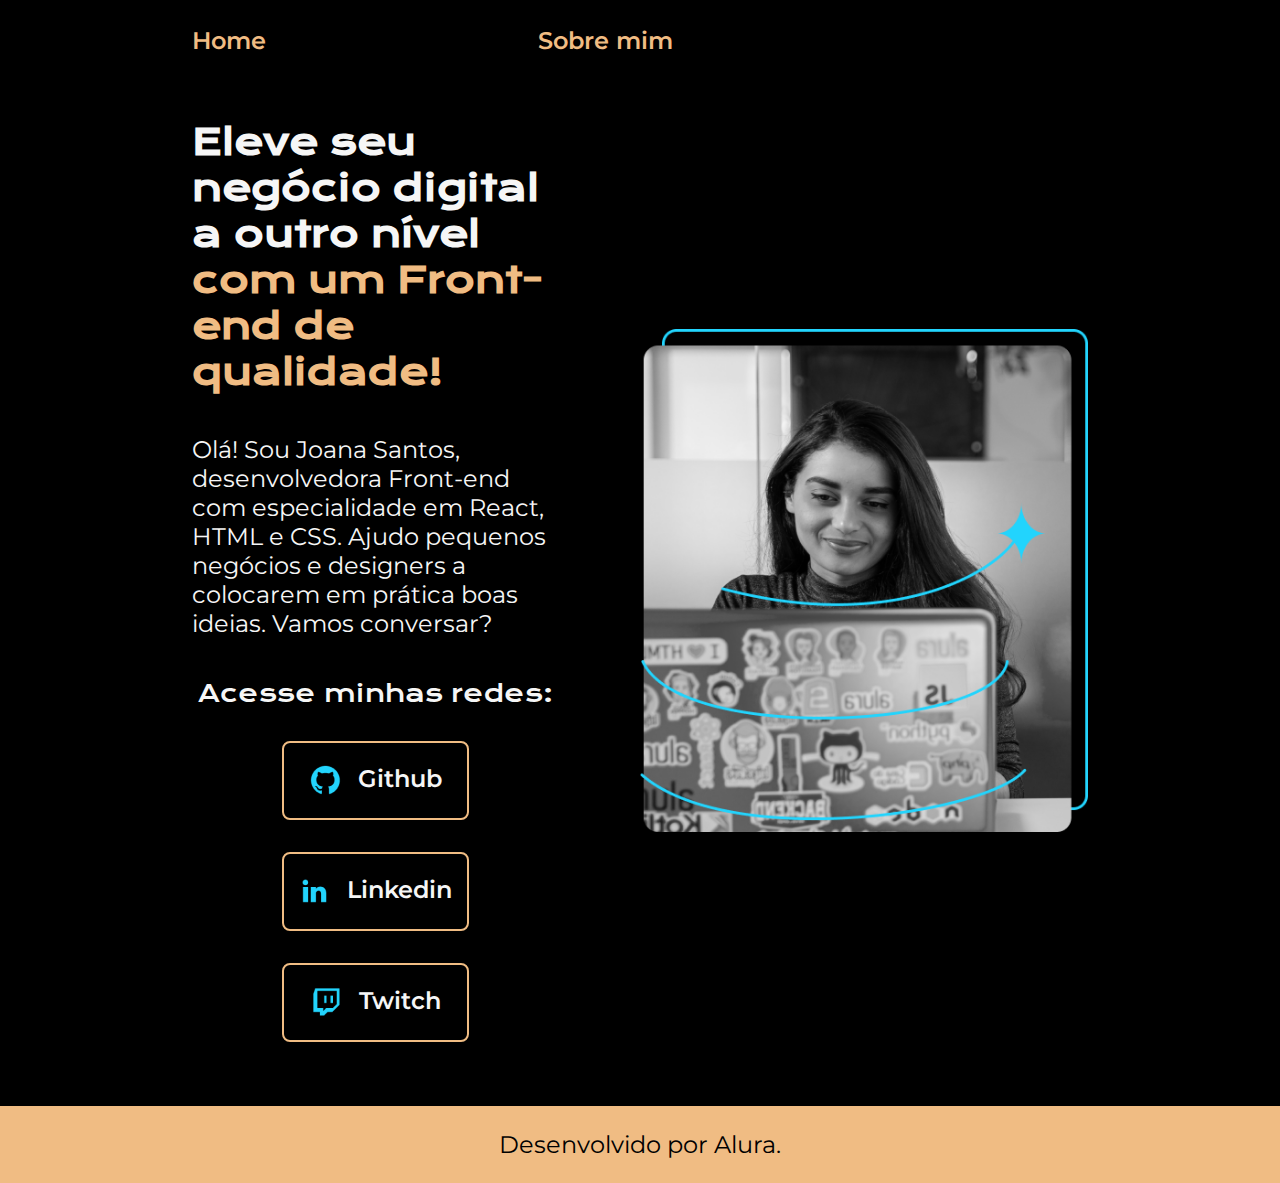
<file: index.html>
<!DOCTYPE html>
<html lang="pt-br">
  <head>
    <meta charset="UTF-8" />
    <meta name="viewport" content="width=device-width, initial-scale=1.0" />
    <title>portfolio</title>
    <link rel="stylesheet" href="./styles/style.css" />
  </head>
  <body>
    <header class="cabecario">
      <nav class="cabecario_menu">
        <a class="cabecario_link" href="index.html">Home</a>
        <a class="cabecario_link" href="about.html">Sobre mim</a>
      </nav>
    </header>
    <main class="apresentacao">
      <section class="apresentacao_conteudo">
        <h1 class="apresentacao_conteudo_titulo">
          Eleve seu negócio digital a outro nível
          <strong class="titulo-destaque">
            com um Front-end de qualidade!</strong
          >
        </h1>
        <p class="apresentacao_conteudo_texto">
          Olá! Sou Joana Santos, desenvolvedora Front-end com especialidade em
          React, HTML e CSS. Ajudo pequenos negócios e designers a colocarem em
          prática boas ideias. Vamos conversar?
        </p>
        <div class="apresentacao_links">
          <h2 class="apresentacao_links_subtitulo">Acesse minhas redes:</h2>
          <a class="apresentacao_instagram" href="https://github.com">
            <img src="./assets/github.png" />
            Github
          </a>
          <a class="apresentacao_instagram" href="https://linkedin.com">
            <img src="./assets/linkedin.png" />
            Linkedin
          </a>
          <a class="apresentacao_instagram" href="https://twitch.tv">
            <img src="./assets/twitch.png" />
            Twitch
          </a>
        </div>
      </section>
      <img class="apresentacao_imagem" src="imagem.png" alt="erro" />
    </main>
    <footer class="rodape">
      <p>Desenvolvido por Alura.</p>
    </footer>
  </body>
</html>
</file>
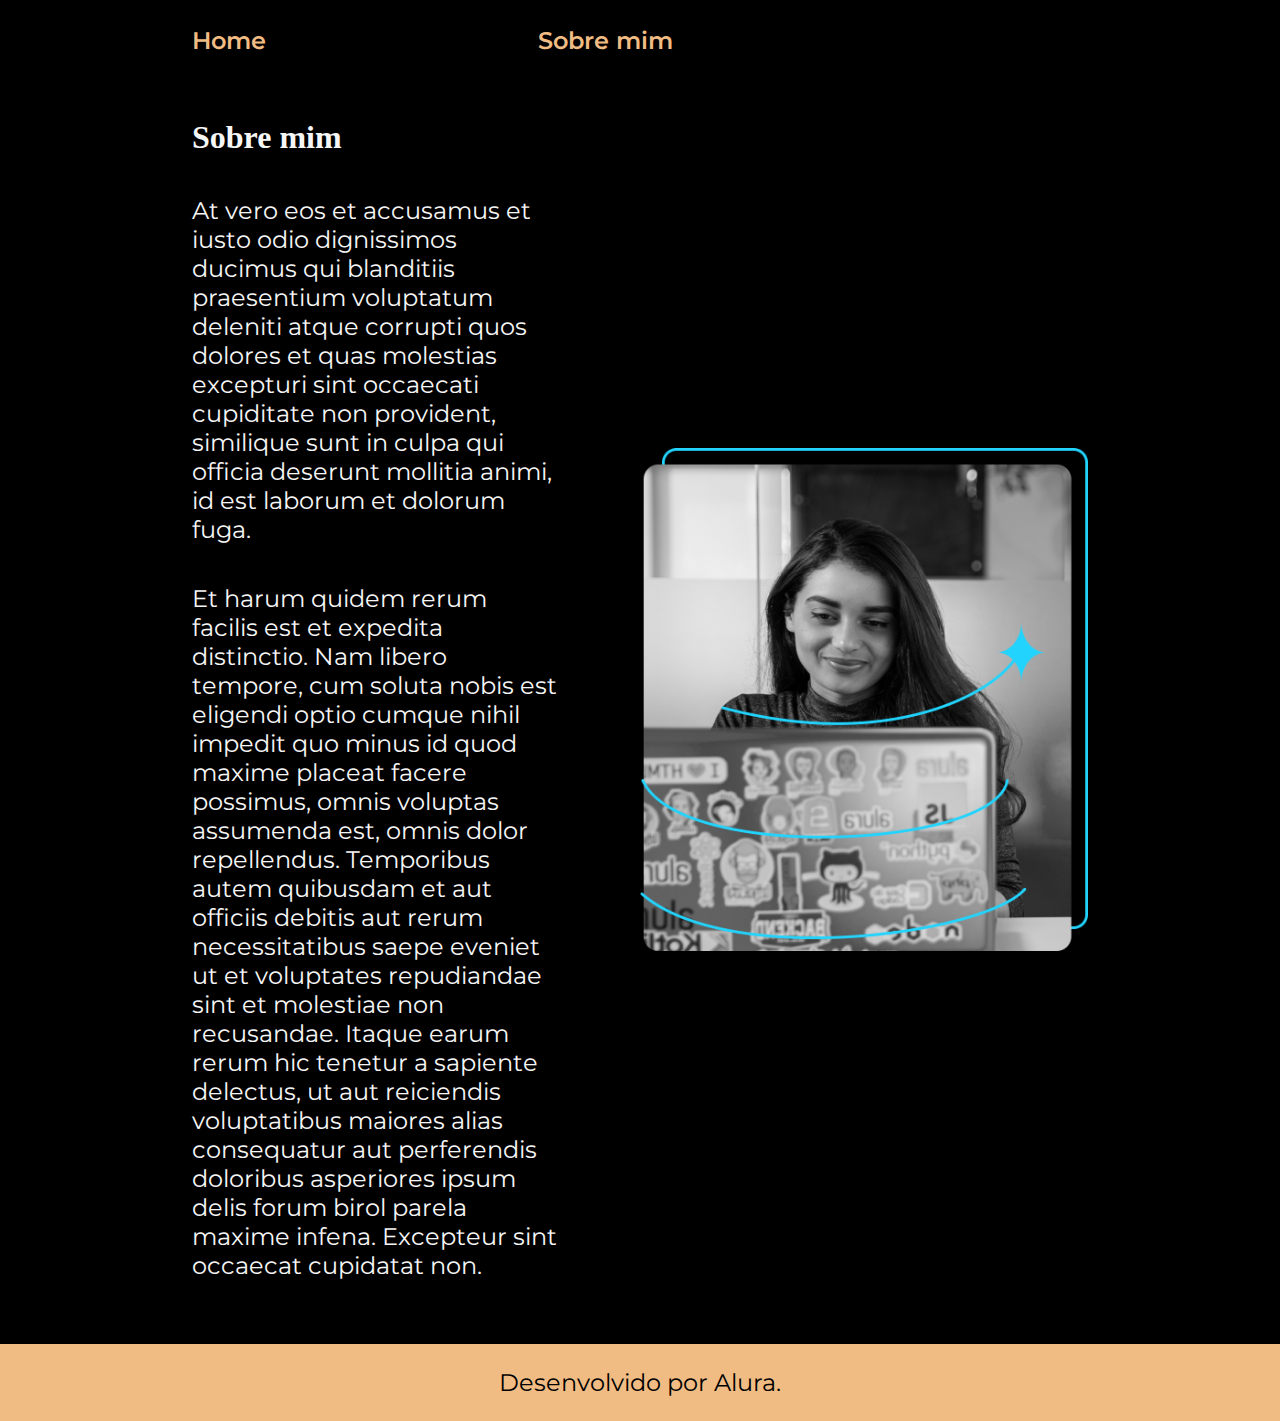
<file: about.html>
<!DOCTYPE html>
<html lang="pt-br">
  <head>
    <meta charset="UTF-8" />
    <meta name="viewport" content="width=device-width, initial-scale=1.0" />
    <title>Sobre mim</title>
    <link rel="stylesheet" href="./styles/style.css" />
  </head>
  <body>
    <header class="cabecario">
      <nav class="cabecario_menu">
        <a class="cabecario_link" href="index.html">Home</a>
        <a class="cabecario_link" href="about.html">Sobre mim</a>
      </nav>
    </header>
    <main class="apresentacao">
      <section class="apresentacao_conteudo">
        <h1>Sobre mim</h1>
        <p class="apresentacao_conteudo_texto">
          At vero eos et accusamus et iusto odio dignissimos ducimus qui
          blanditiis praesentium voluptatum deleniti atque corrupti quos dolores
          et quas molestias excepturi sint occaecati cupiditate non provident,
          similique sunt in culpa qui officia deserunt mollitia animi, id est
          laborum et dolorum fuga.
        </p>
        <p class="apresentacao_conteudo_texto">
          Et harum quidem rerum facilis est et expedita distinctio. Nam libero
          tempore, cum soluta nobis est eligendi optio cumque nihil impedit quo
          minus id quod maxime placeat facere possimus, omnis voluptas assumenda
          est, omnis dolor repellendus. Temporibus autem quibusdam et aut
          officiis debitis aut rerum necessitatibus saepe eveniet ut et
          voluptates repudiandae sint et molestiae non recusandae. Itaque earum
          rerum hic tenetur a sapiente delectus, ut aut reiciendis voluptatibus
          maiores alias consequatur aut perferendis doloribus asperiores ipsum
          delis forum birol parela maxime infena. Excepteur sint occaecat
          cupidatat non.
        </p>
      </section>
      <img class="apresentacao_imagem" src="imagem.png" alt="erro" />
    </main>
    <footer class="rodape">
      <p>Desenvolvido por Alura.</p>
    </footer>
  </body>
</html>
</file>
<file: styles/style.css>
@import url("https://fonts.googleapis.com/css2?family=Krona+One&family=Montserrat:ital,wght@0,600;1,600&display=swap");

:root {
  --cor-primaria: #000000;
  --cor-secundaria: #f6f6f6;
  --cor-terciaria: #f0bc83;
  --cor-hover: #272727;
}

* {
  margin: 0;
  padding: 0;
}

body {
  height: 100vh;
  box-sizing: border-box;
  background-color: var(--cor-primaria);
  color: var(--cor-secundaria);
}

.cabecario_link {
  padding: 2% 0% 0% 15%;
}

.cabecario_menu {
  display: flex;
  gap: 80px;
}

.cabecario_link {
  font-family: "Montserrat", serif;
  font-size: 1.5rem;
  font-weight: 600;
  color: var(--cor-terciaria);
  text-decoration: none;
}

.titulo-destaque {
  color: var(--cor-terciaria);
}
.apresentacao {
  padding: 5% 15%;
  display: flex;
  align-items: center;
  justify-content: space-between;
  gap: 82px;
}

.apresentacao_conteudo {
  width: 50%;
  display: flex;
  flex-direction: column;
  gap: 40px;
}

.apresentacao_conteudo_titulo {
  font-size: 2.25rem;
  font-family: "Krona One", serif;
}

.titulo-destaque {
  color: var(--cor-terciaria);
}

.apresentacao_conteudo_texto {
  font-size: 1.5rem;
  font-family: "Montserrat", serif;
}

.apresentacao_links {
  display: flex;
  flex-direction: column;
  justify-content: space-between;
  align-items: center;
  gap: 32px;
}

.apresentacao_links_subtitulo {
  font-family: "Krona One", serif;
  font-weight: 400;
  font-size: 1.5rem;
}

.apresentacao_instagram {
  display: flex;
  justify-content: center;
  gap: 16px;
  border: 2px solid var(--cor-terciaria);
  width: 50%;
  text-align: center;
  border-radius: 8px;
  font-size: 1.5rem;
  font-weight: 600;
  padding: 21.5px 0;
  text-decoration: none;
  color: var(--cor-secundaria);
  font-family: "Montserrat", serif;
}

.apresentacao_instagram:hover {
  background-color: var(--cor-hover);
}

.apresentacao_imagem {
  width: 50%;
}

.rodape {
  padding: 24px;
  color: var(--cor-primaria);
  background-color: var(--cor-terciaria);
  text-align: center;
  font-family: "Montserrat", serif;
  font-size: 1.5rem;
  font-weight: 400;
}

@media (max-width: 1200px) {
  .cabecario_link {
    padding: 10%;
  }
  .cabecario_menu {
    justify-content: center;
  }
  .apresentacao {
    flex-direction: column-reverse;
    padding: 5%;
  }
  .apresentacao_conteudo {
    width: auto;
  }
}
</file>
